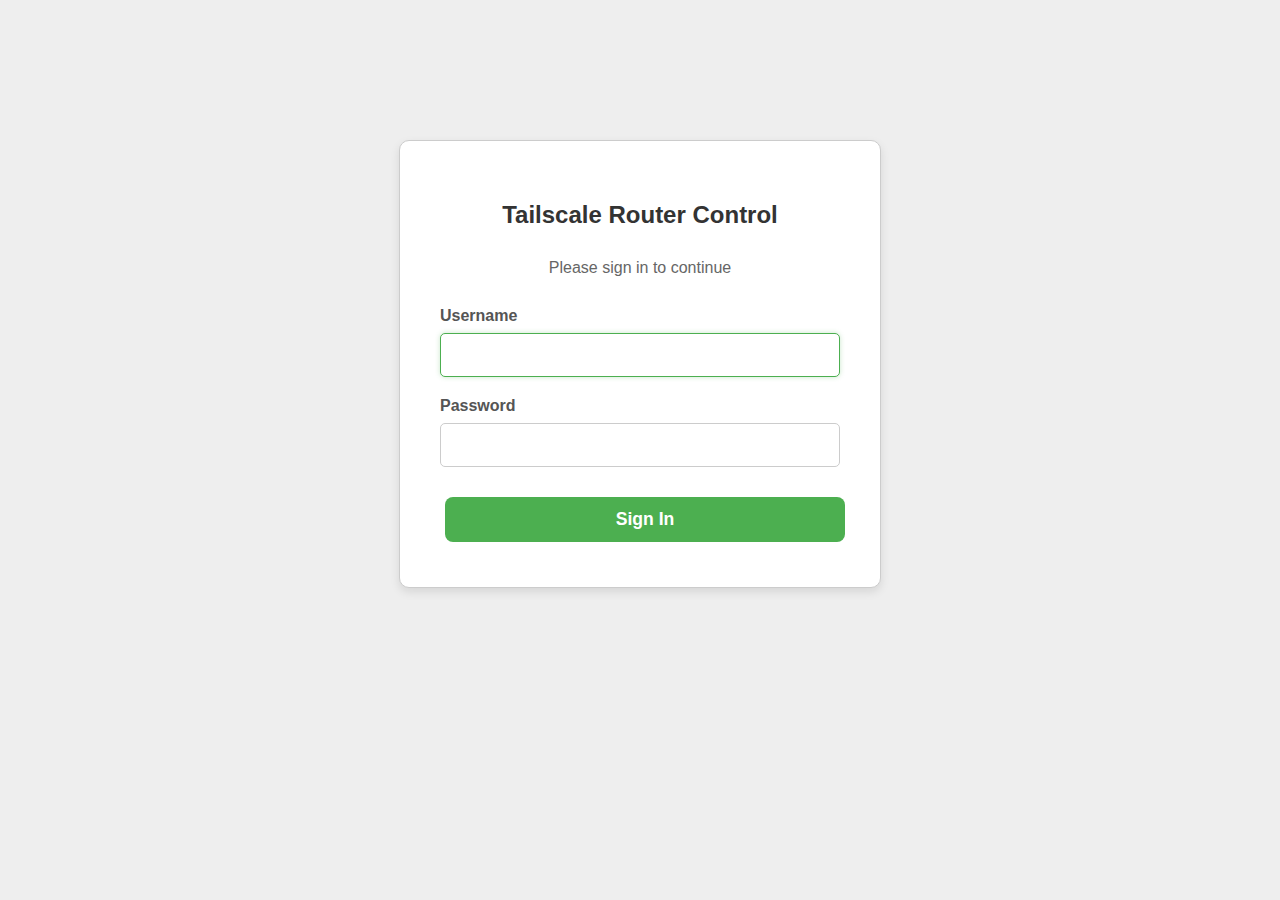
<file: templates/login.html>
<!DOCTYPE html>
<html lang="en">
<head>
    <meta charset="UTF-8">
    <meta name="viewport" content="width=device-width, initial-scale=1.0">
    <title>Login - Tailscale Router Control</title>
    <link rel="stylesheet" href="styles.css">
    <style>
        .login-container {
            background: white;
            padding: 40px;
            border-radius: 10px;
            box-shadow: 0 4px 10px rgba(0, 0, 0, 0.1);
            display: inline-block;
            width: 90%;
            max-width: 400px;
            border: 1px solid #ccc;
            margin-top: 100px;
        }

        .login-container h2 {
            margin-bottom: 30px;
            color: #333;
        }

        .form-group {
            margin-bottom: 20px;
            text-align: left;
        }

        .form-group label {
            display: block;
            margin-bottom: 8px;
            color: #555;
            font-weight: bold;
        }

        .form-group input {
            width: 100%;
            padding: 12px;
            border: 1px solid #ccc;
            border-radius: 5px;
            font-size: 1em;
            box-sizing: border-box;
        }

        .form-group input:focus {
            outline: none;
            border-color: #4caf50;
            box-shadow: 0 0 5px rgba(76, 175, 80, 0.3);
        }

        .login-button {
            background-color: #4caf50;
            color: white;
            padding: 12px;
            border: none;
            border-radius: 8px;
            width: 100%;
            font-size: 1.1em;
            font-weight: bold;
            cursor: pointer;
            transition: 0.3s;
            margin-top: 10px;
        }

        .login-button:hover {
            background-color: #3d8e41;
        }

        .login-button:active {
            transform: scale(0.98);
        }

        .error-message {
            color: #d32f2f;
            background-color: #ffebee;
            padding: 10px;
            border-radius: 5px;
            margin-bottom: 20px;
            display: none;
        }

        .error-message.show {
            display: block;
        }
    </style>
</head>
<body>
    <div class="login-container">
        <h2>Tailscale Router Control</h2>
        <p style="color: #666; margin-bottom: 30px;">Please sign in to continue</p>
        
        <div id="errorMessage" class="error-message"></div>
        
        <form id="loginForm" method="POST" action="/login">
            <div class="form-group">
                <label for="username">Username</label>
                <input 
                    type="text" 
                    id="username" 
                    name="username" 
                    autocomplete="username"
                    required 
                    autofocus
                >
            </div>
            
            <div class="form-group">
                <label for="password">Password</label>
                <input 
                    type="password" 
                    id="password" 
                    name="password" 
                    autocomplete="current-password"
                    required
                >
            </div>
            
            <button type="submit" class="login-button">Sign In</button>
        </form>
    </div>

    <script>
        // Handle form submission with error display
        document.getElementById('loginForm').addEventListener('submit', function(e) {
            const errorDiv = document.getElementById('errorMessage');
            errorDiv.classList.remove('show');
            errorDiv.textContent = '';
        });

        // Check for error in URL parameters
        const urlParams = new URLSearchParams(window.location.search);
        if (urlParams.get('error') === 'unauthorized') {
            const errorDiv = document.getElementById('errorMessage');
            errorDiv.textContent = 'Invalid username or password';
            errorDiv.classList.add('show');
        }
    </script>
</body>
</html>
</file>
<file: templates/styles.css>
/* General Styles */
body {
  font-family: Arial, sans-serif;
  text-align: center;
  margin: 40px;
  background-color: #eeeeee; /* Light grey */
  color: #333;
}

/* Main Container */
.container {
  background: white;
  padding: 20px;
  border-radius: 10px;
  box-shadow: 0 4px 10px rgba(0, 0, 0, 0.1);
  display: inline-block;
  width: 90%;
  max-width: 600px;
  border: 1px solid #ccc; /* Slight border for better visibility */
}

/* Buttons */
button {
  padding: 12px;
  margin: 5px;
  border: none;
  cursor: pointer;
  border-radius: 8px;
  width: 100%;
  text-align: center;
  transition: 0.3s;
  font-size: 1em;
  font-weight: bold;
}

button:disabled {
  background-color: #d6d6d6 !important;
  cursor: not-allowed;
  color: #888;
}

/* Direct Internet Button */
.direct {
  background-color: #555; /* Dark grey */
  color: white;
}

.direct:hover {
  background-color: #444;
}

/* Private Node */
.private-node {
  background-color: #4caf50; /* Green */
  color: white;
}

.private-node:hover {
  background-color: #3d8e41;
}

/* Exit Node */
.exit-node {
  background-color: #081808; /* Medium grey */
  color: white;
}

.exit-node:hover {
  background-color: #3d8e41;
}

/* Status Box */
.status-box {
  padding: 10px;
  background-color: #f0f0f0; /* Light grey */
  border: 1px solid #ccc;
  margin-top: 10px;
  border-radius: 5px;
}

/* Info Box */
.info-box {
  position: fixed;
  top: 50%;
  left: 50%;
  transform: translate(-50%, -50%);
  background-color: #4caf50;
  color: white;
  padding: 15px;
  border-radius: 8px;
  display: none;
  opacity: 1;
  transition: opacity 0.5s ease-in-out;
  text-align: center;
  font-size: 1.2em;
  min-width: 250px;
  box-shadow: 0 4px 10px rgba(0, 0, 0, 0.2);
}

/* Pagination */
.pagination {
  margin-top: 10px;
  display: flex;
  justify-content: center;
  gap: 10px;
}

.pagination button {
  background-color: #4caf50;
  color: white;
}

.pagination button:hover {
  background-color: #3d8e41;
}

/* Separator */
.separator {
  border-top: 2px solid #bbb;
  margin: 10px 0;
}

/* Active Node */
.active-node {
  background-color: #9ccc65 !important; /* Softer green highlight */
  color: black !important;
  font-weight: bold;
  border: 2px solid #7cb342;
}
</file>
